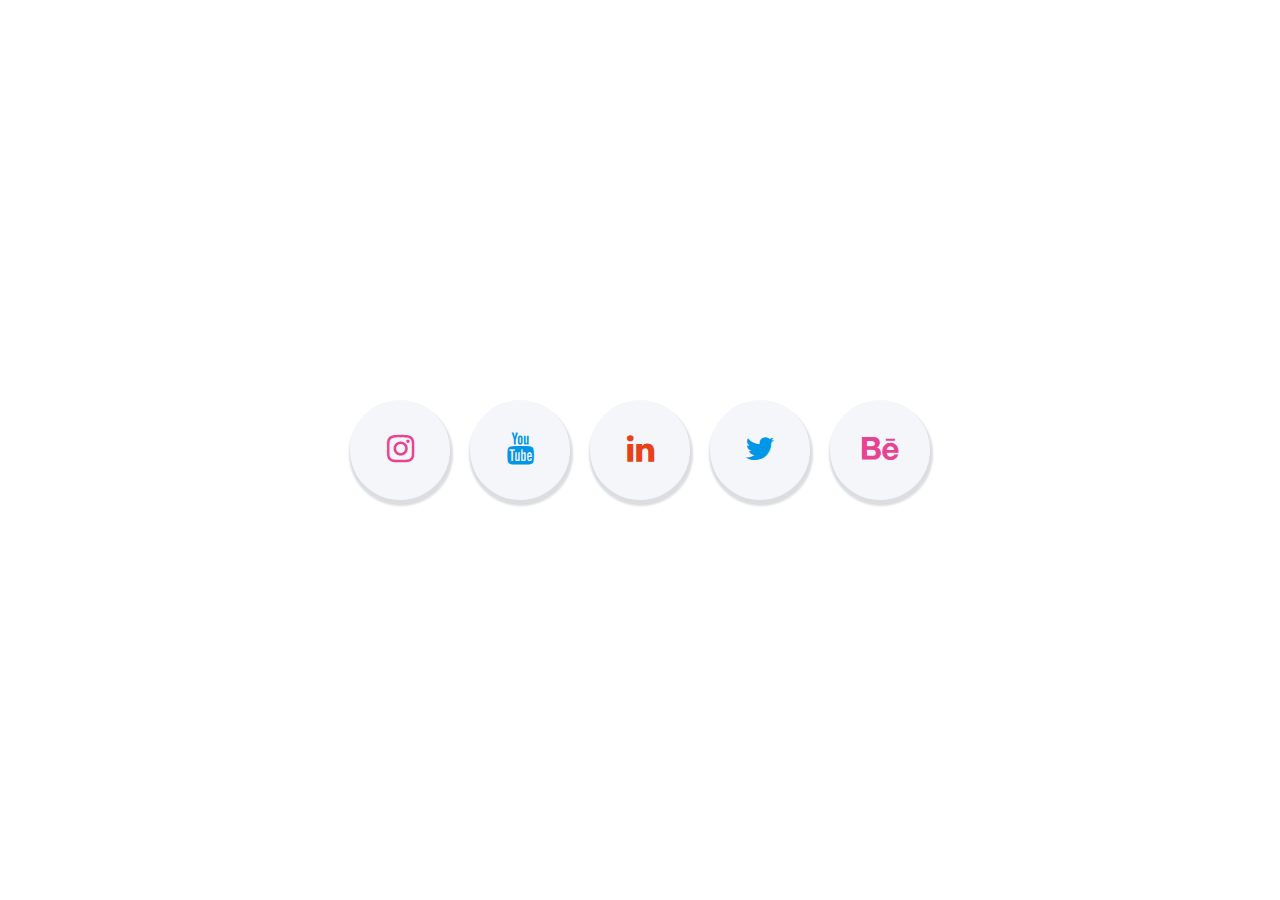
<file: contact.html>
<!DOCTYPE html>
<html>
    <head>
        <title> contact us</title>
        <link rel="stylesheet" href="https://cdnjs.cloudflare.com/ajax/libs/font-awesome/4.7.0/css/font-awesome.min.css" integrity="sha512-SfTiTlX6kk+qitfevl/7LibUOeJWlt9rbyDn92a1DqWOw9vWG2MFoays0sgObmWazO5BQPiFucnnEAjpAB+/Sw==" crossorigin="anonymous" >
 <style>
     *{
         margin:0 ; padding:0;}
         .centervid{
             height:100vh;
             display: flex;
             justify-content: center;
             align-items:center;
 }
   a { height: 100px;
   width: 100px;
   background-color: #f5f6fa;
   border-radius: 50px;
   text-align:center;
   margin: 10px;
   line-height: 110px;
   box-shadow: 1px 4px 2px 2px #dcdde1;
   }
   a i{
       transition: all 0.3s linear;}
       a:hover i{
           transform: scale(1.4);
       }
       .fa-instagram{
           color: #e84393;
       }
       .fa-linkedin{
           color: #e84118;
       }
       .fa-youtube{
           color: #0097e6;
       }
       .fa-twitter{
           color: #0097e6;
       }
       .fa-behance{
           color: #e84393;
       }
      
       
 </style></head>
    <body>
        <h1> </h1>
        <div class="centervid">
            <a href="https://www.instagram.com/richa___bakshi/" target="_blank"> <i class="fa fa-2x fa-instagram"></i></a>
            <a href="https://www.youtube.com/channel/UCoMAolwi4WRvqR5_YAyYt0w" target="_blank"> <i class="fa fa-2x fa-youtube"></i></a>
            <a href="https://www.linkedin.com/in/richa-bakshi-195218195/" target="_blank"> <i class="fa fa-2x fa-linkedin"></i></a>
            <a href="https://twitter.com/Richabakshi6" target="_blank"> <i class="fa fa-2x  fa-twitter"></i></a>
            <a href="https://www.behance.net/richabakshi" target="_blank" > <i class="fa fa-2x fa-behance"></i></a>

        </div>
    </body>
</html>
</file>
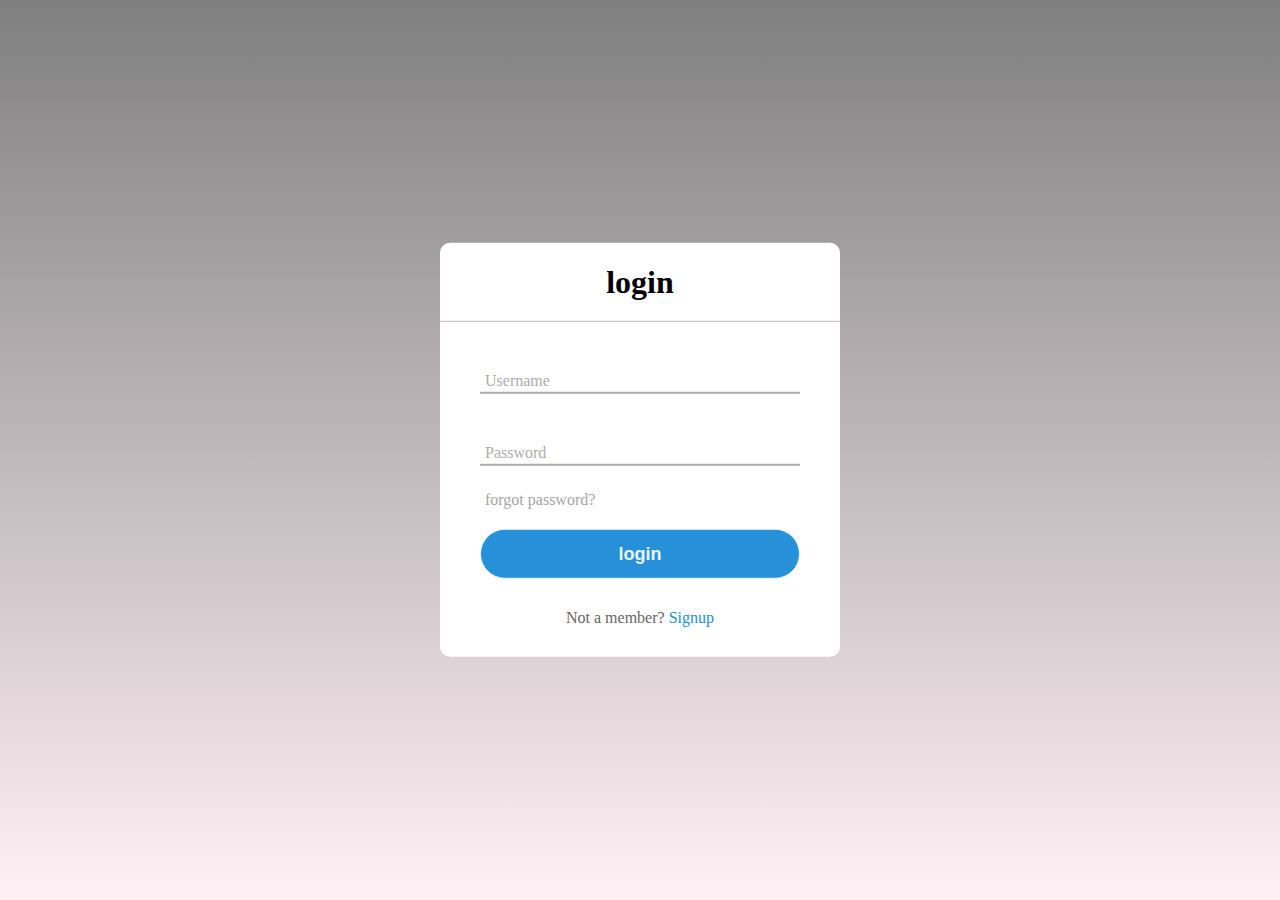
<file: loginform.html>
<!doctype html>
<html lang="en" dir="ltr">
<head>
<meta charset="utf-8">
<title> animated login form </title>
<link rel="stylesheet" href="loginform.css">
</head>
<body>
    <div class="center">
        <h1> login  </h1>
        <form method="post">
            <div class="txt_field">
                <input type="text" required>
                <span> </span> 
                <label> Username </label>
            </div>
            <div class="txt_field">
                <input type="Password" required> 
                <label> Password</label>
                </div>
                <div class="pass"> forgot password?</div>
                <input type="submit" value="login">
<div class="signup_link">
    Not a member? <a href="registrationform.html"> Signup</a>
</div>
        </form>
    </div>
    </body>
    </html>
</file>
<file: loginform.css>
body
{
    margin: 0;
    padding: 0;
    font-family: montserrat;
    background: linear-gradient(rgba(0,0,0,0.5), #FFF0F5);
    background-position: cover;
    background-position: center;
    height:100vh;
}
.center
{
    position: absolute;
    top: 50%;
    left:50%;
    transform: translate(-50%, -50% );
    width: 400px;
    background: white;
    border-radius: 10px;

}
.center h1
{
    text-align: center;
    padding: 0 0 20px 0;
    border-bottom: 1px solid silver;

}
.center form
{
    padding: 0 40px;
    box-sizing: border-box;

}
form .txt_field
{
    position: relative;
    border-bottom: 2px solid #adadad;
    margin: 30px 0;

}
.txt_field input
{
   width:100%;
   padding: 0 5px;
   height: 40px;
   font-size: 16px;
   border: none;
   background: none;
   outline: none; 
}
.txt_field label
{
    position: absolute;
    top: 50%;
    left: 5px;
    color: #adadad;
    transform: transLateY(-50%)% ;
    font-size: 16px;
    pointer-events: none;
    transition: .5s;



}
.txt_field span::before{
    content : :: ;
    position: absolute;
    top: 40px;
    left: 0;
    width: 0%;
    height: 2px;
    background: #2691d9;
    transition: .5s;




}
.txt_field input:focus ~ label,
.txt_field input:valid ~ label
{
    top: -5px;
    color: #2691d9;
}
.txt_field input:focus ~ span::before,
.txt_field input:valid ~ span::before
{
    width: 100%;

}
.pass
{
    margin: -5px 0 20px 5px;
    color: #a6a6a6;
    cursor: pointer;



}
.pass:hover
{
text-decoration: underline;

}
input[type="submit"]
{
    width: 100%;
    height: 50px;
    border: 1px solid;
    background: #2691d9;
    border-radius: 25px;
    font-size: 18px;
    color: #e9f4fb;
    font-weight: 700;
    cursor: pointer;
    outline: none;

}
input[type="submit"]:hover
{
    border-color: #2691d9;
    transition: .5s;

}
.signup_link
{
    margin: 30px 0;
    text-align: center;
    font-size: 16px;
    color: #666666;

}
.signup_link a
{
    color: #2691d9;
    text-decoration:none;

}
.signup_link a:hover
{
    text-decoration: underline;
}
</file>
